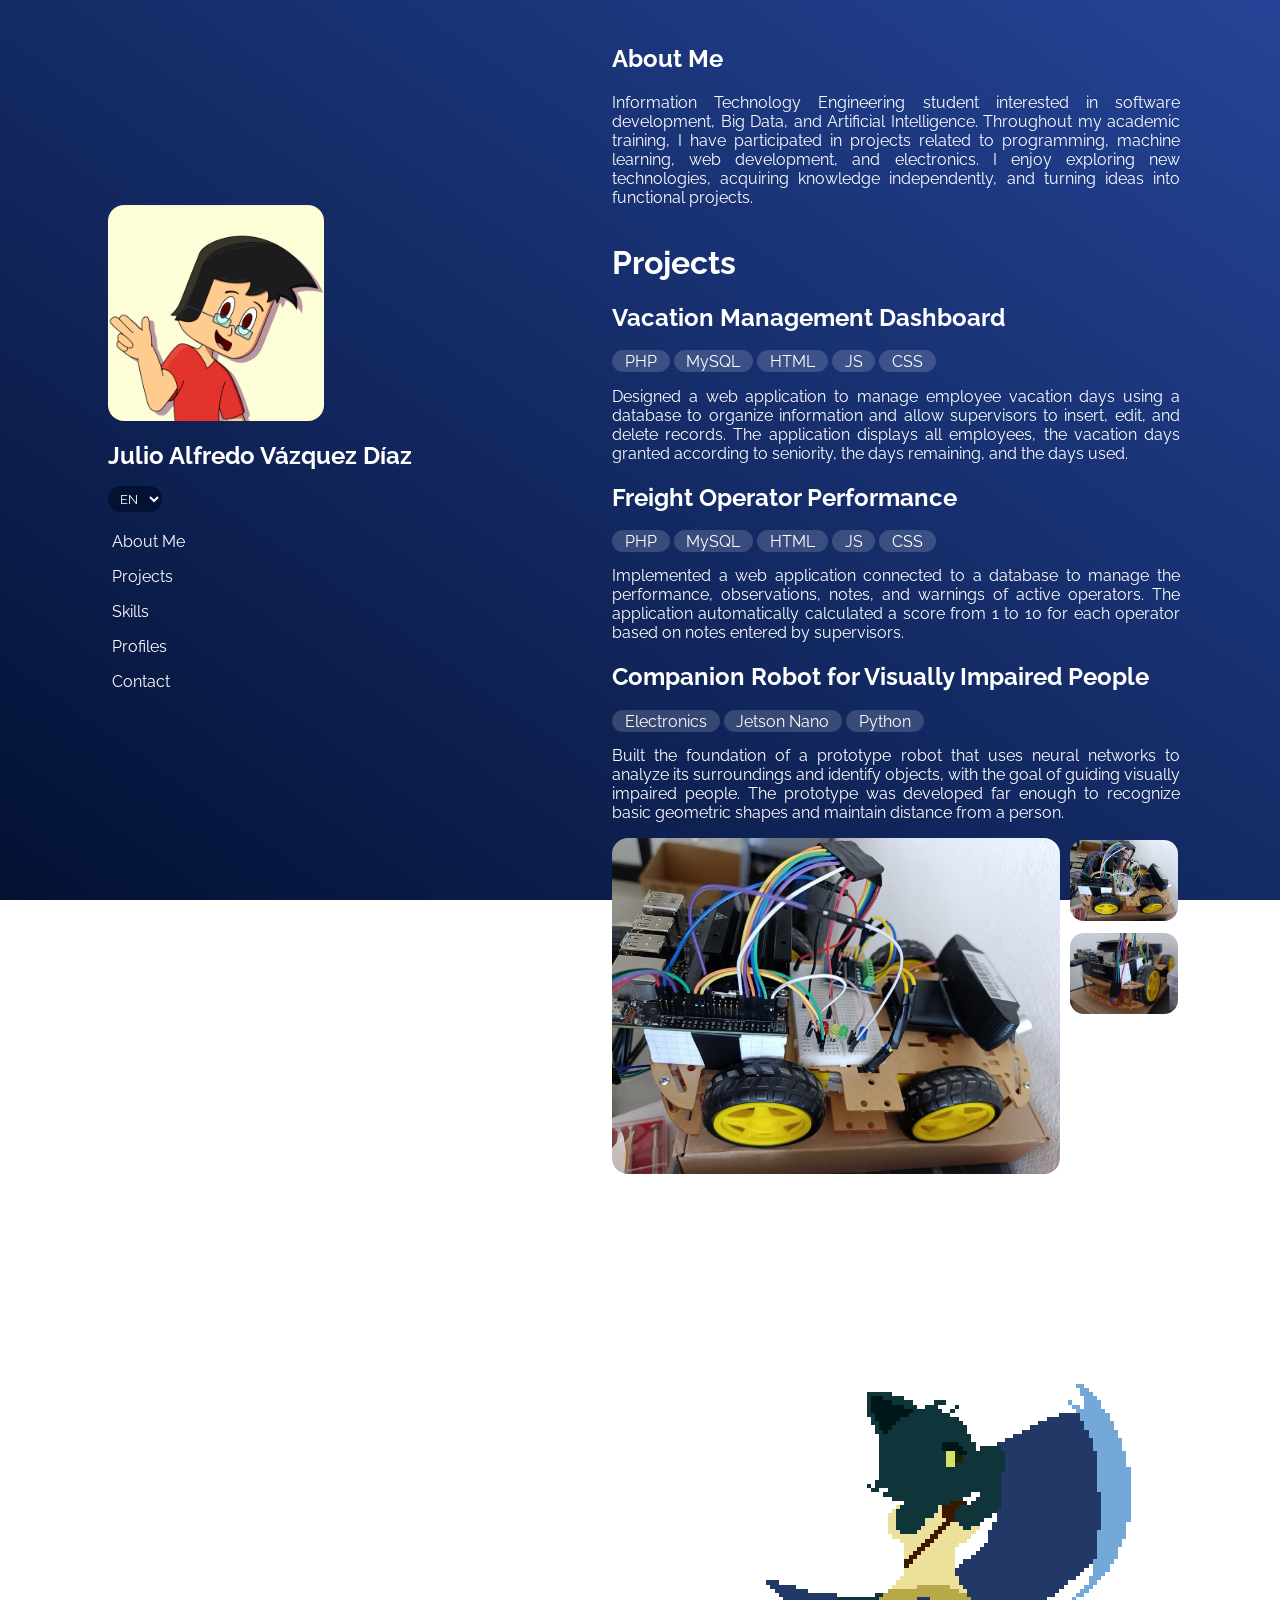
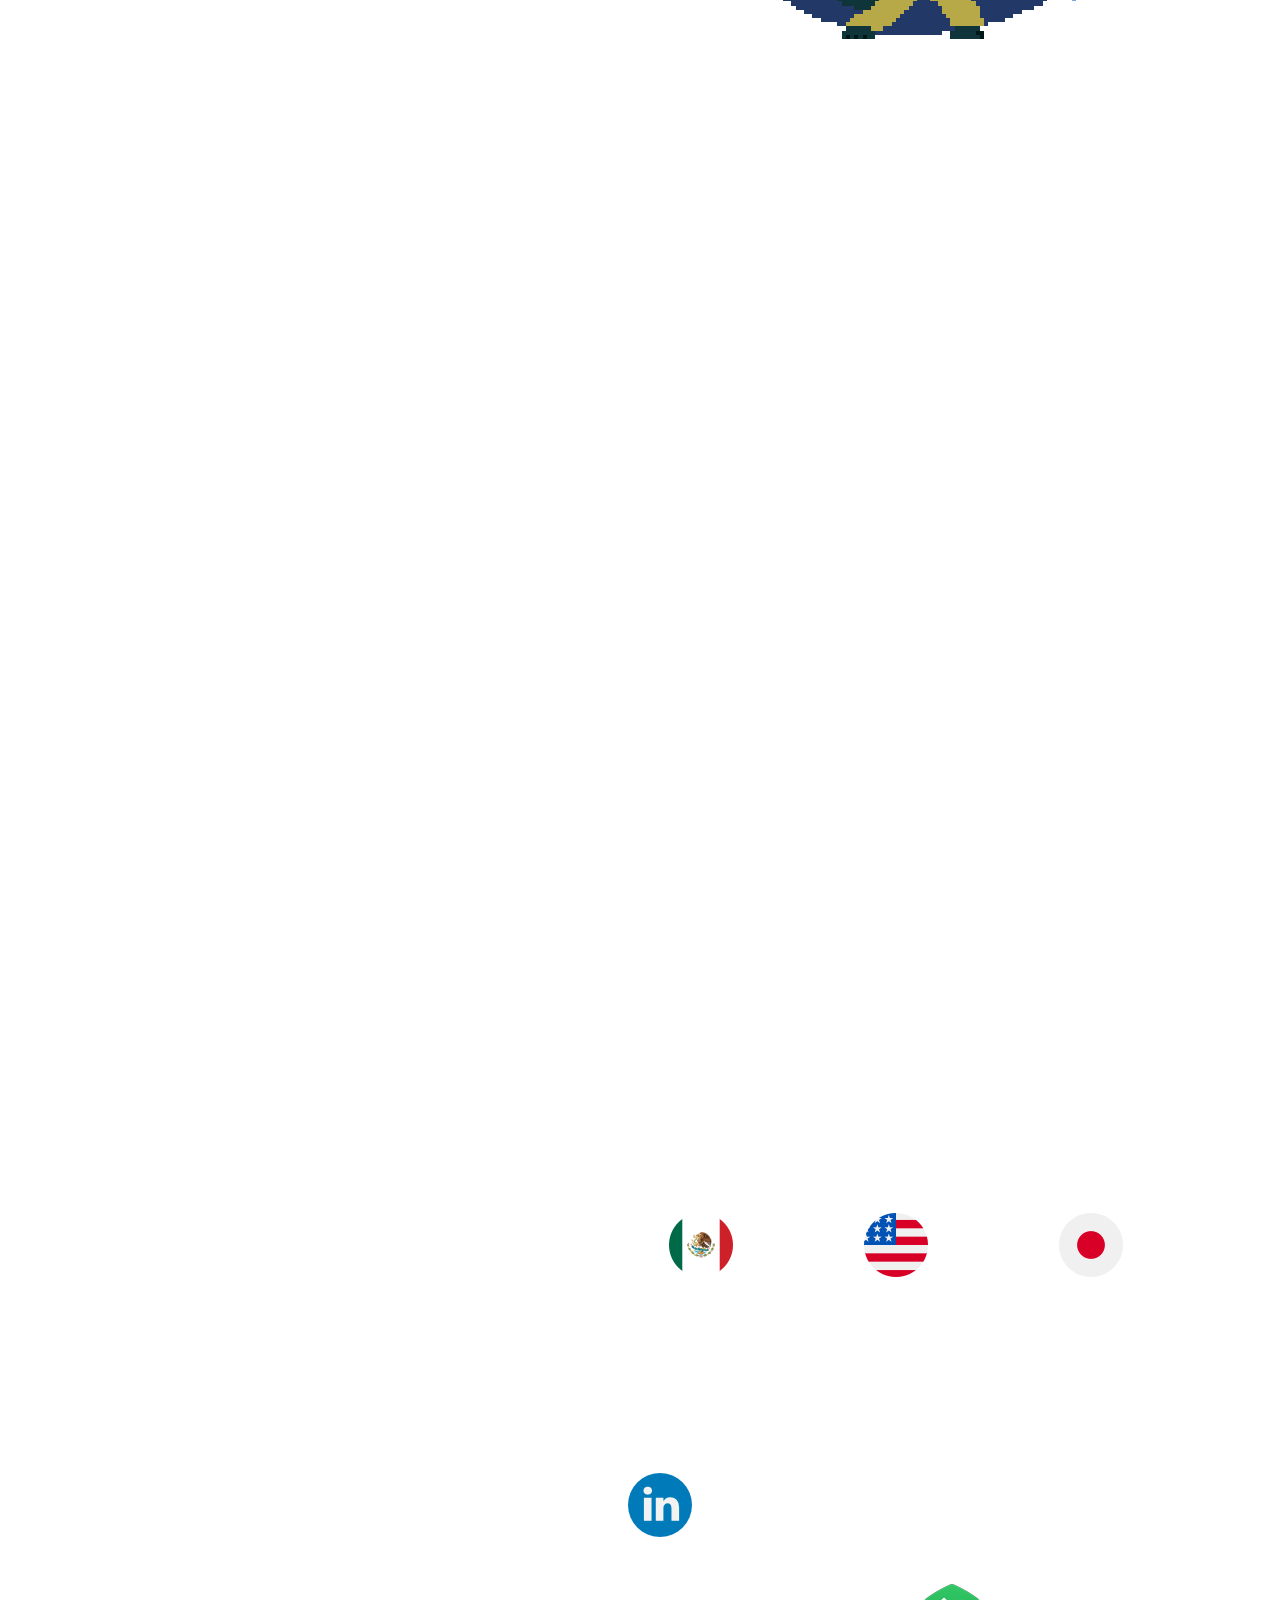
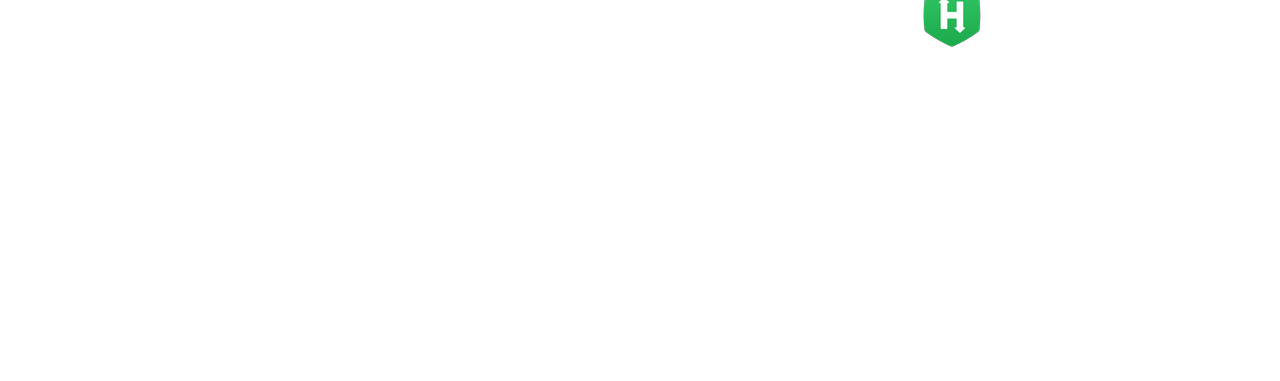
<file: index.html>
<!DOCTYPE html>
<html lang="en">
<head>
    <meta charset="UTF-8">
    <meta name="viewport" content="width=device-width, initial-scale=1.0">

    <!-- Localization -->
    <link rel="alternate" href="index-es.html" hreflang="es" />
    <link rel="alternate" href="index.html" hreflang="en" />
    <link rel="alternate" href="index.html" hreflang="x-default" />

    <!-- CSS -->
    <link rel="stylesheet" href="assets/css/index.css">

    <!-- Font: Raleway -->
    <link rel="preconnect" href="https://fonts.googleapis.com">
    <link rel="preconnect" href="https://fonts.gstatic.com" crossorigin>
    <link href="https://fonts.googleapis.com/css2?family=Raleway:ital,wght@0,100..900;1,100..900&display=swap" rel="stylesheet">

    <!-- Favicon -->
    <link rel="icon" type="image/png" href="assets/icon/julioFavicon-Blue.png">

    <title>Julio Vázquez</title>
</head>
<body>
    <aside>
        <header>
            <img class="profile" src="assets/img/diazProfile.png" alt="Foto de perfil de Julio Alfredo Vázquez Díaz">

            <h1>Julio Alfredo Vázquez Díaz</h1>

            <select name="pageLanguage" id="pageLanguage" onchange="changeLanguage(this)">
                <option value="EN">EN</option>
                <option value="ES">ES</option>
            </select>

            <button onclick="showNavScreen()">
                <svg xmlns="http://www.w3.org/2000/svg" viewBox="0 0 40 40" height="40px" width="40px" fill="#e3e3e3"><path d="M20,33.33q-1.01,0-1.73-0.72t-0.72-1.73t0.72-1.73T20,28.44t1.73,0.72t0.72,1.73t-0.72,1.73T20,33.33Zm0-10.89q-1.01,0-1.73-0.72T17.56,20t0.72-1.73T20,17.56t1.73,0.72T22.44,20t-0.72,1.73T20,22.44Zm0-10.89q-1.01,0-1.73-0.72T17.56,9.11t0.72-1.73T20,6.67t1.73,0.72t0.72,1.73t-0.72,1.73T20,11.56Z"/></svg>
            </button>
        </header>

        <nav id="navigationScreen">
            <button onclick="closeNavScreen()">
                <svg xmlns="http://www.w3.org/2000/svg" viewBox="0 0 40 40" height="40px" width="40px" fill="#e3e3e3"><path d="M13,28.94L11.06,27l7-7l-7-6.96L13,11.1l7,7l6.96-7l1.94,1.94L21.9,20l7,7l-1.94,1.94l-6.96-7l-7,7Z"/></svg>
            </button>

            <a onclick="closeNavScreen()" href="#introduction">About Me</a>
            <a onclick="closeNavScreen()" href="#projectCatalogue">Projects</a>
            <a onclick="closeNavScreen()" href="#skills">Skills</a>
            <a onclick="closeNavScreen()" href="#profiles">Profiles</a>
            <a onclick="closeNavScreen()" href="#contact">Contact</a>
        </nav>

        <nav id="navigationList">
            <a href="#introduction">About Me</a>
            <a href="#projectCatalogue">Projects</a>
            <a href="#skills">Skills</a>
            <a href="#profiles">Profiles</a>
            <a href="#contact">Contact</a>
        </nav>
    </aside>

    <section id="introduction">
        <h1>About Me</h1>
        <p>
            Information Technology Engineering student interested in software development, Big Data, and Artificial Intelligence. Throughout my academic training, I have participated in projects related to programming, machine learning, web development, and electronics. I enjoy exploring new technologies, acquiring knowledge independently, and turning ideas into functional projects.
        </p>
    </section>

    <main id="projectCatalogue">
        <h1>Projects</h1>
        <span class="project">
            <h2>Vacation Management Dashboard</h2>
            <div class="usedTechs">
                <span class="tech">PHP</span>
                <span class="tech">MySQL</span>
                <span class="tech">HTML</span>
                <span class="tech">JS</span>
                <span class="tech">CSS</span>
            </div>

            <p class="description">
                Designed a web application to manage employee vacation days using a database to organize information and allow supervisors to insert, edit, and delete records. The application displays all employees, the vacation days granted according to seniority, the days remaining, and the days used.
            </p>
        </span>

        <span class="project">
            <h2>Freight Operator Performance</h2>
            <div class="usedTechs">
                <span class="tech">PHP</span>
                <span class="tech">MySQL</span>
                <span class="tech">HTML</span>
                <span class="tech">JS</span>
                <span class="tech">CSS</span>
            </div>

            <p class="description">
                Implemented a web application connected to a database to manage the performance, observations, notes, and warnings of active operators. The application automatically calculated a score from 1 to 10 for each operator based on notes entered by supervisors.
            </p>
        </span>

        <span class="project">
            <h2>Companion Robot for Visually Impaired People</h2>
            <div class="usedTechs">
                <span class="tech">Electronics</span>
                <span class="tech">Jetson Nano</span>
                <span class="tech">Python</span>
            </div>

            <p class="description">
                Built the foundation of a prototype robot that uses neural networks to analyze its surroundings and identify objects, with the goal of guiding visually impaired people. The prototype was developed far enough to recognize basic geometric shapes and maintain distance from a person.
            </p>

            <div class="pictures">
                <div class="mainImage">
                    <img src="assets/img/lakitu_lateral.jpeg" id="lakituImg" alt="Side view of Lakitu">
                </div>

                <div class="carousel">
                    <img src="assets/img/lakitu_lateral.jpeg" alt="Side view of Lakitu" onclick="changeImg('lakituImg', 'lakitu_lateral.jpeg')">
                    <img src="assets/img/lakitu_back.jpeg" alt="Rear view of Lakitu" onclick="changeImg('lakituImg', 'lakitu_back.jpeg')">
                </div>
            </div>
        </span>

        <span class="project">
            <h2>Traditional Web Animations</h2>
            <div class="usedTechs">
                <span class="tech">Photoshop</span>
                <span class="tech">Krita</span>
                <span class="tech">JS</span>
            </div>

            <p class="description">
                Created traditional frame-by-frame pixel art animations and adapted them for the web using digital tools such as Photoshop and Krita, along with JavaScript to animate them on a canvas.
            </p>

            <p class="soloImage">
                <canvas id="karmaSprite"></canvas>
            </p>
        </span>
    </main>

    <section id="skills">
        <h1>Skills</h1>

        <h2>Technical</h2>
        <div class="technical">
            <span class="technicalSkills expanded">
                <h3>Tools and Systems</h3>
                <p>Git, GitHub, Docker, Linux, Windows, Basic server administration</p>
            </span>

            <span class="technicalSkills">
                <h3>Web Development</h3>
                <p>HTML5, CSS3, JavaScript, React, Bootstrap, PHP, Flask</p>
            </span>

            <span class="technicalSkills">
                <h3>Applications and Hardware</h3>
                <p>Flutter, Dart, Arduino, ESP32, Jetson Nano, Sensors and actuators</p>
            </span>

            <span class="technicalSkills">
                <h3>Game Development</h3>
                <p>Unity, C#, 2D Development</p>
            </span>

            <span class="technicalSkills">
                <h3>Animation</h3>
                <p>Traditional (frame-by-frame), 2D, Digital</p>
            </span>

            <span class="technicalSkills expanded">
                <h3>Data and Artificial Intelligence</h3>
                <p>Python, SQL, MySQL, Firebase Firestore, Jupyter Notebook, Conda environments, Machine Learning, NLP, Logistic Regression, Random Forest, SVM, PCA, K-Means</p>
            </span>
        </div>

        <h2>Soft Skills</h2>
        <div class="personal">
            <span class="personalSkills">
                <h3>Learning and Adaptability</h3>
                <p>I learn new technologies independently and adapt to different systems and tools.</p>
            </span>

            <span class="personalSkills">
                <h3>Problem Solving</h3>
                <p>I analyze errors, test solutions, and apply logical thinking to solve problems.</p>
            </span>

            <span class="personalSkills">
                <h3>Analytical Thinking</h3>
                <p>I interpret data and experiment with Machine Learning models.</p>
            </span>

            <span class="personalSkills">
                <h3>Creativity and Perseverance</h3>
                <p>I develop games and animation projects and persist with technical challenges until I resolve them.</p>
            </span>
        </div>

        <h2>Languages</h2>
        <div class="languages">
            <span class="language">
                <img src="assets/icon/mexico.png" alt="Flag of Mexico">
                <h3>Spanish</h3>
                <p>Native language</p>
            </span>

            <span class="language">
                <img src="assets/icon/united-states.png" alt="Flag of the United States">
                <h3>English</h3>
                <p>Level B2</p>
            </span>

            <span class="language">
                <img src="assets/icon/japon.png" alt="Flag of Japan">
                <h3>Japanese</h3>
                <p>Level A1</p>
            </span>
        </div>
    </section>

    <section id="profiles">
        <h1>Profiles</h1>
        <a href="https://www.linkedin.com/in/julio-alfredo-v%C3%A1zquez-3482b244a/" target="_blank" class="profile extend linkedin">
            <img src="assets/icon/linkedin.png" alt="LinkedIn logo">
            <div class="text">
                <h3>LinkedIn</h3>
                <p>Julio Alfredo Vázquez</p>
            </div>
        </a>

        <a href="https://github.com/TheKokoDiaz" target="_blank" class="profile github">
            <img src="assets/icon/github-white.png" alt="GitHub logo">
            <div class="text">
                <h3>GitHub</h3>
                <p>TheKokoDiaz</p>
            </div>
        </a>

        <a href="https://www.hackerrank.com/profile/wii_javd" target="_blank" class="profile hackerrank">
            <img src="assets/icon/hacker-rank.png" alt="HackerRank logo">
            <div class="text">
                <h3>HackerRank</h3>
                <p>El Koko Díaz</p>
            </div>
        </a>
    </section>

    <section id="contact">
        <h1>Contact</h1>
        <a href="mailto:vazquezjulioalfredo@gmail.com" target="_blank" title="Personal email">
            <svg xmlns="http://www.w3.org/2000/svg" viewBox="0 0 40 40" height="40px" width="40px" fill="#e3e3e3"><path d="M6.11,9.44v2.78V30.56q0-0.54 0-1.09t0-1.13q0-4.65 0-7.88t0-3.23t0,0.14t0,0.43V12.22V9.44ZM20.89,33.33H6.11q-1.12,0-1.95-0.84T3.33,30.56V9.44q0-1.1 0.83-1.94T6.11,6.67H33.89q1.1,0 1.94,0.84t0.84,1.94v7.78q-0.62,0-1.32,0t-1.46,0v-5L20,21.03L6.11,12.22V30.56H20.89q0,0.73 0,1.42t0,1.35Zm9.28-6.94q-1.32,0-2.26-0.94t-0.94-2.26t0.94-2.26T30.17,20t2.26,0.94t0.94,2.26t-0.94,2.26t-2.26,0.94Zm-6.5,6.94V32.26q0-0.93 0.56-1.7t1.43-1.16q1.08-0.46 2.19-0.69t2.37-0.24q1.21,0 2.33,0.24t2.14,0.69q0.87,0.4 1.43,1.16t0.56,1.68v1.07l-13,0.03ZM20,18.14L33.89,9.44H6.11L20,18.14Z"/></svg>
        </a>

        <a href="mailto:233110696@upmh.edu.mx" target="_blank" title="Institutional email">
            <svg xmlns="http://www.w3.org/2000/svg" viewBox="0 0 40 40" height="40px" width="40px" fill="#e3e3e3"><path d="M6.11,33.33q-1.12,0-1.95-0.83T3.33,30.56V9.44q0-1.12 0.83-1.95T6.11,6.67H33.89q1.12,0 1.95,0.83t0.83,1.95V30.56q0,1.12-0.83,1.95t-1.95,0.83H6.11ZM20,21.06L6.11,12.08V30.56H33.89V12.08L20,21.06Zm0-2.78L33.78,9.44H6.25L20,18.28ZM6.11,12.08V9.44v2.64V30.56V12.08Z"/></svg>
        </a>

        <a href="https://api.whatsapp.com/send?phone=527751346188" target="_blank" title="Message via WhatsApp">
            <svg xmlns="http://www.w3.org/2000/svg" viewBox="0 0 40 40" height="40px" width="40px" fill="#e3e3e3"><path d="M3.33,36.67V6.11q0-1.12 0.83-1.95T6.11,3.33H33.89q1.12,0 1.95,0.83t0.83,1.95V27.22q0,1.12-0.83,1.95T33.89,30H10L3.33,36.67Zm5.47-9.44H33.89V6.11H6.11V30.07l2.69-2.85Zm-2.69,0V6.11V27.22Z"/></svg>
        </a>

        <a href="tel:7751346188" target="_blank" title="Mobile call">
            <svg xmlns="http://www.w3.org/2000/svg" viewBox="0 0 40 40" height="40px" width="40px" fill="#e3e3e3"><path d="M32.11,19.81q-0.14-4.99-3.6-8.45t-8.45-3.6V4.97q3.04,0.06 5.72,1.24t4.68,3.19t3.19,4.68t1.24,5.72H32.11Zm-6.92,0q-0.14-2.08-1.6-3.53t-3.54-1.58V11.92q3.24,0.14 5.51,2.4t2.41,5.49H25.19ZM33.17,35q-4.96,0-10-2.31t-9.29-6.56T7.31,16.83T5,6.83Q5,6.05 5.52,5.52T6.83,5h6.14q0.58,0 1.01,0.41t0.57,1.01l1.11,5.43q0.09,0.62-0.03,1.09t-0.45,0.81l-4.12,4.16q1,1.74 2.19,3.27t2.62,2.92q1.46,1.49 3.07,2.73t3.39,2.22l3.94-4.03q0.4-0.43 0.97-0.6t1.11-0.09l5.22,1.11q0.61,0.17 1.01,0.65T35,27.17v6q0,0.79-0.52,1.31T33.17,35ZM9.71,15.33l3.17-3.19L12,7.78H7.79q0.12,1.74 0.57,3.58t1.35,3.97ZM24.93,30.39q1.68,0.76 3.58,1.24t3.72,0.57V28l-4.17-0.85l-3.13,3.24ZM9.71,15.33ZM24.93,30.39Z"/></svg>
        </a>

        <a href="assets/docs/CV_JulioVazquez_EN.pdf" download title="Download CV as PDF">
            <svg xmlns="http://www.w3.org/2000/svg" viewBox="0 0 40 40" height="40px" width="40px" fill="#e3e3e3"><path d="M13.31,29.72H26.69V26.94H13.31v2.78Zm0-6.94H26.69V20H13.31v2.78ZM9.44,36.67q-1.12,0-1.95-0.83T6.67,33.89V6.11q0-1.12 0.83-1.95T9.44,3.33H23.92l9.42,9.42V33.89q0,1.12-0.83,1.95t-1.95,0.83H9.44ZM22.53,14.06V6.11H9.44V33.89H30.56V14.06H22.53ZM9.44,6.11v7.94V6.11v7.94V33.89V6.11Z"/></svg>
        </a>
    </section>

    <footer>
        <p>
            Website developed with <strong>Visual Studio Code</strong>, built with pure <strong>HTML</strong>, <strong>JavaScript</strong>, and <strong>CSS</strong>, icons sourced from <strong><a href="https://www.flaticon.es/">Flaticon</a></strong> and <strong><a href="https://fonts.google.com/icons">Google Icons</a></strong>, deployed with <strong><a href="https://github.com/TheKokoDiaz/PortfolioDiaz">GitHub Pages</a></strong>.
        </p>

        <p id="author"></p>
    </footer>

    <!-- Scripts -->
    <script src="assets/js/index.js"></script>
    <script src="assets/js/animation.js"></script>
</body>
</html>
</file>
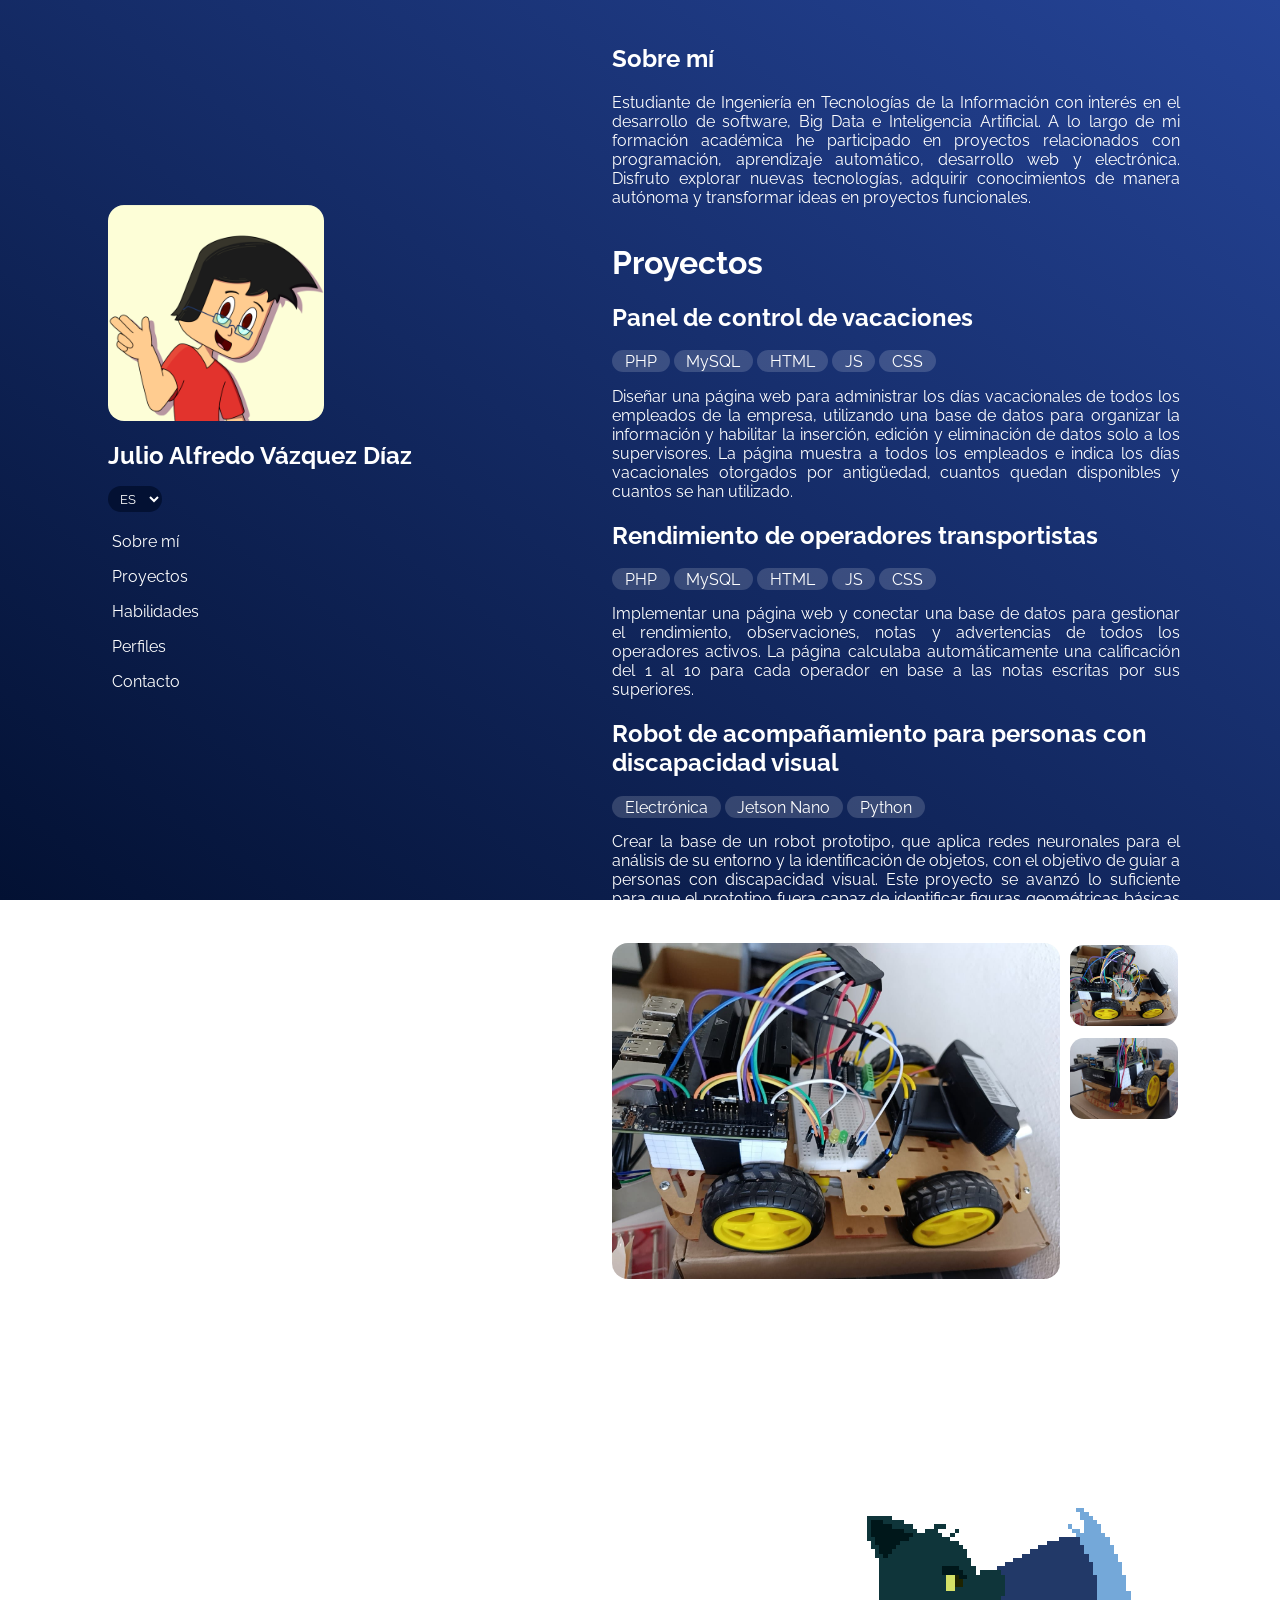
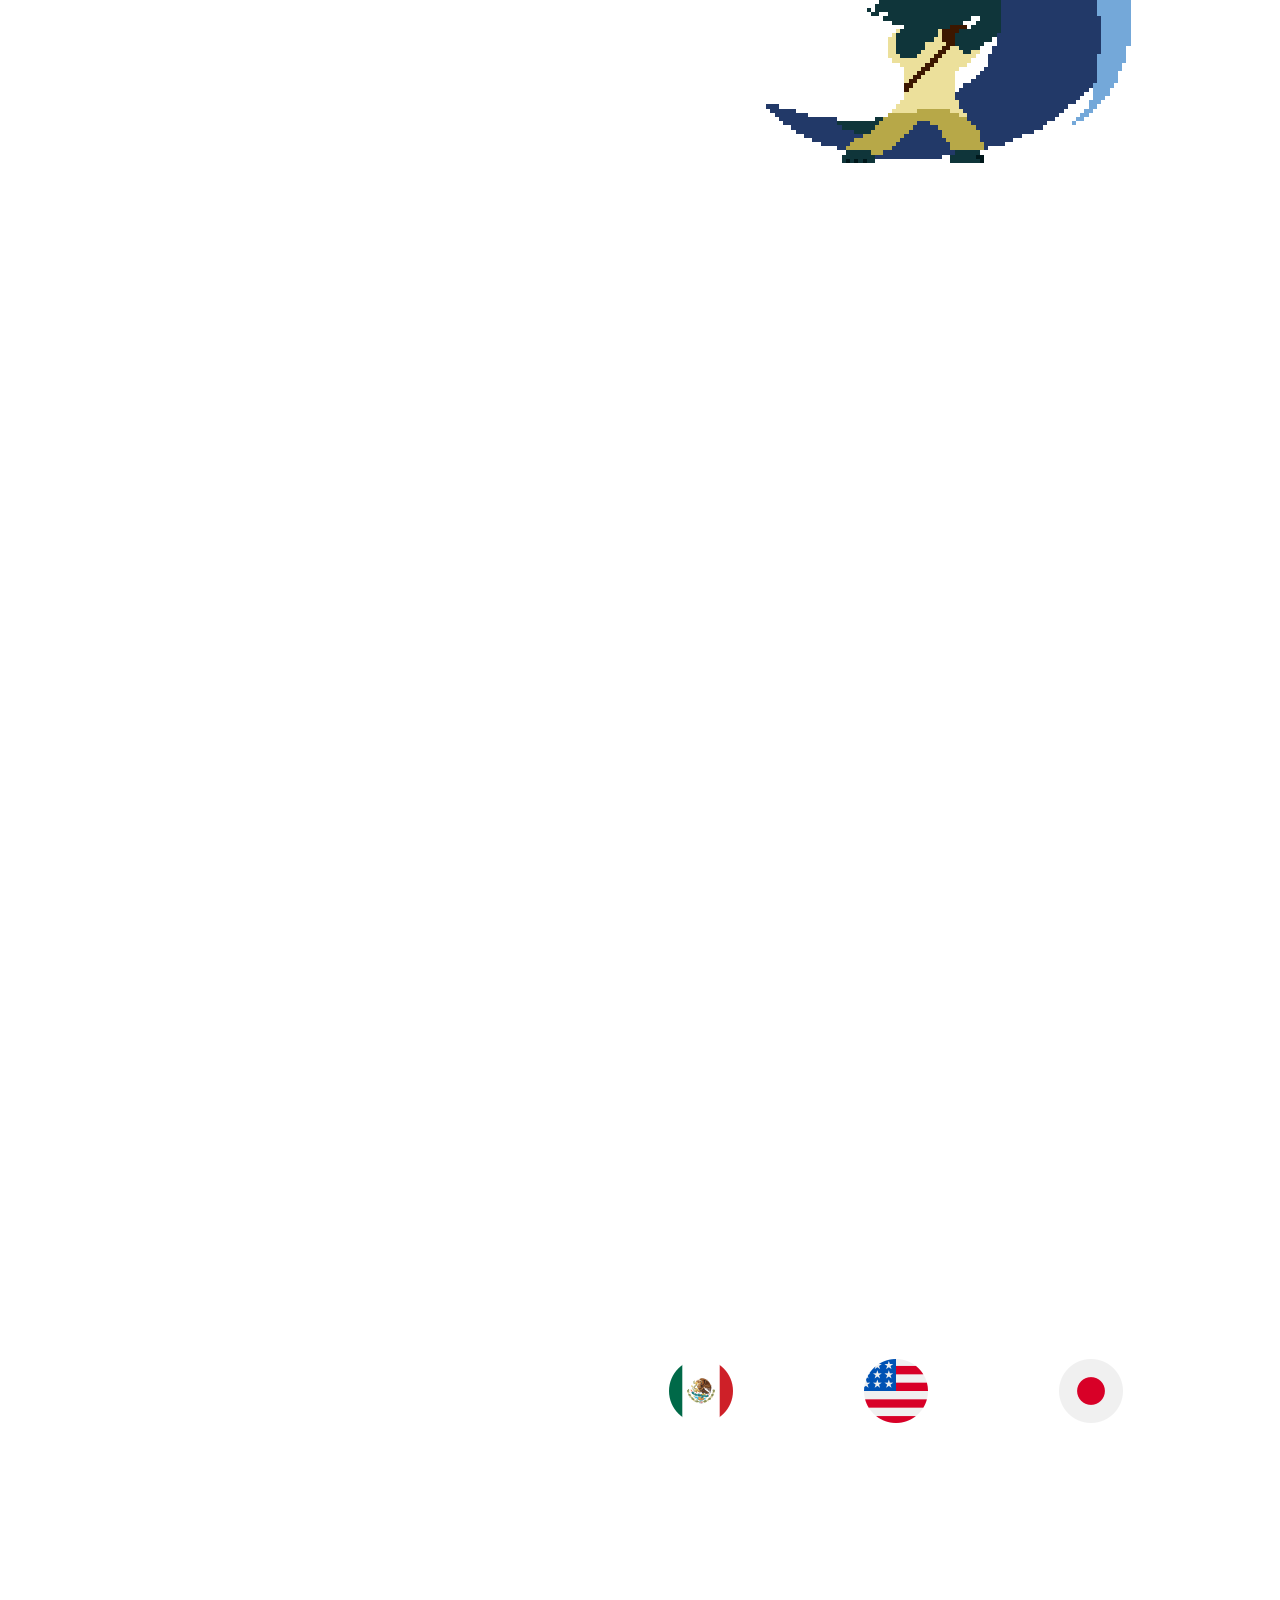
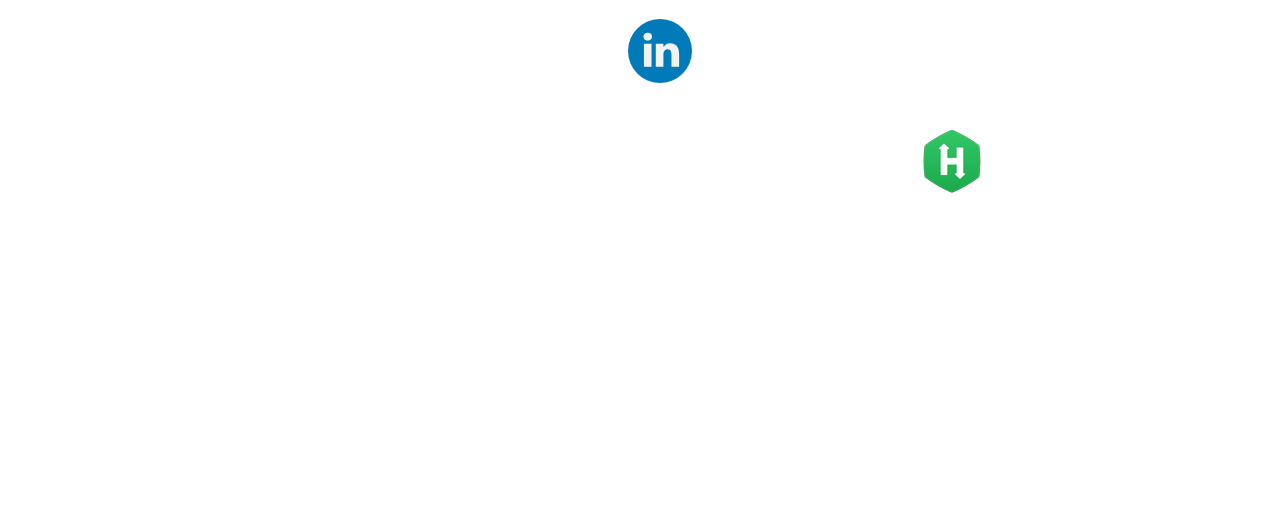
<file: index-es.html>
<!DOCTYPE html>
<html lang="es">
<head>
    <meta charset="UTF-8">
    <meta name="viewport" content="width=device-width, initial-scale=1.0">

    <!-- Localization -->
    <link rel="alternate" href="index-es.html" hreflang="es" />
    <link rel="alternate" href="index.html" hreflang="en" />
    <link rel="alternate" href="index.html" hreflang="x-default" />

    <!-- CSS -->
    <link rel="stylesheet" href="assets/css/index.css">

    <!-- Font: Raleway -->
    <link rel="preconnect" href="https://fonts.googleapis.com">
    <link rel="preconnect" href="https://fonts.gstatic.com" crossorigin>
    <link href="https://fonts.googleapis.com/css2?family=Raleway:ital,wght@0,100..900;1,100..900&display=swap" rel="stylesheet">

    <!-- Favicon -->
    <link rel="icon" type="image/png" href="assets/icon/julioFavicon-Blue.png">

    <title>Julio Vázquez</title>
</head>
<body>
    <aside>
        <header>
            <img class="profile" src="assets/img/diazProfile.png" alt="Foto de perfil de Julio Alfredo Vázquez Díaz">

            <h1>Julio Alfredo Vázquez Díaz</h1>
            
            <select name="pageLanguage" id="pageLanguage" onchange="changeLanguage(this)">
                <option value="ES">ES</option>
                <option value="EN">EN</option>
            </select>

            <button onclick="showNavScreen()">
                <svg xmlns="http://www.w3.org/2000/svg" viewBox="0 0 40 40" height="40px" width="40px" fill="#e3e3e3"><path d="M20,33.33q-1.01,0-1.73-0.72t-0.72-1.73t0.72-1.73T20,28.44t1.73,0.72t0.72,1.73t-0.72,1.73T20,33.33Zm0-10.89q-1.01,0-1.73-0.72T17.56,20t0.72-1.73T20,17.56t1.73,0.72T22.44,20t-0.72,1.73T20,22.44Zm0-10.89q-1.01,0-1.73-0.72T17.56,9.11t0.72-1.73T20,6.67t1.73,0.72t0.72,1.73t-0.72,1.73T20,11.56Z"/></svg>
            </button>
        </header>

        <nav id="navigationScreen">
            <button onclick="closeNavScreen()">
                <svg xmlns="http://www.w3.org/2000/svg" viewBox="0 0 40 40" height="40px" width="40px" fill="#e3e3e3"><path d="M13,28.94L11.06,27l7-7l-7-6.96L13,11.1l7,7l6.96-7l1.94,1.94L21.9,20l7,7l-1.94,1.94l-6.96-7l-7,7Z"/></svg>
            </button>

            <a onclick="closeNavScreen()" href="#introduction">Sobre mí</a>
            <a onclick="closeNavScreen()" href="#projectCatalogue">Proyectos</a>
            <a onclick="closeNavScreen()" href="#skills">Habilidades</a>
            <a onclick="closeNavScreen()" href="#profiles">Perfiles</a>
            <a onclick="closeNavScreen()" href="#contact">Contacto</a>
        </nav>
        
        <nav id="navigationList">
            <a href="#introduction">Sobre mí</a>
            <a href="#projectCatalogue">Proyectos</a>
            <a href="#skills">Habilidades</a>
            <a href="#profiles">Perfiles</a>
            <a href="#contact">Contacto</a>
        </nav>
    </aside>

    <section id="introduction">
        <h1>Sobre mí</h1>
        <p>
            Estudiante de Ingeniería en Tecnologías de la Información con interés en el desarrollo de software, Big Data e Inteligencia Artificial. A lo largo de mi formación académica he participado en proyectos relacionados con programación, aprendizaje automático, desarrollo web y electrónica. Disfruto explorar nuevas tecnologías, adquirir conocimientos de manera autónoma y transformar ideas en proyectos funcionales.
        </p>
    </section>

    <main id="projectCatalogue">
        <h1>Proyectos</h1>
        <span class="project">
            <h2>Panel de control de vacaciones</h2>
            <div class="usedTechs">
                <span class="tech">PHP</span>
                <span class="tech">MySQL</span>
                <span class="tech">HTML</span>
                <span class="tech">JS</span>
                <span class="tech">CSS</span>
            </div>

            <p class="description">
                Diseñar una página web para administrar los días vacacionales de todos los empleados de la empresa, utilizando una base de datos para organizar la información y habilitar la inserción, edición y eliminación de datos solo a los supervisores. La página muestra a todos los empleados e indica los días vacacionales otorgados por antigüedad, cuantos quedan disponibles y cuantos se han utilizado.
            </p>
        </span>
        
        <span class="project">
            <h2>Rendimiento de operadores transportistas</h2>
            <div class="usedTechs">
                <span class="tech">PHP</span>
                <span class="tech">MySQL</span>
                <span class="tech">HTML</span>
                <span class="tech">JS</span>
                <span class="tech">CSS</span>
            </div>

            <p class="description">
                Implementar una página web y conectar una base de datos para gestionar el rendimiento, observaciones, notas y advertencias de todos los operadores activos. La página calculaba automáticamente una calificación del 1 al 10 para cada operador en base a las notas escritas por sus superiores.
            </p>
        </span>
        
        <span class="project">
            <h2>Robot de acompañamiento para personas con discapacidad visual</h2>
            <div class="usedTechs">
                <span class="tech">Electrónica</span>
                <span class="tech">Jetson Nano</span>
                <span class="tech">Python</span>
            </div>

            <p class="description">
                Crear la base de un robot prototipo, que aplica redes neuronales para el análisis de su entorno y la identificación de objetos, con el objetivo de guiar a personas con discapacidad visual. Este proyecto se avanzó lo suficiente para que el prototipo fuera capaz de identificar figuras geométricas básicas y mantener distancia de una persona.
            </p>
            
            <div class="pictures">
                <div class="mainImage">
                    <img src="assets/img/lakitu_lateral.jpeg" id="lakituImg" alt="Vista lateral de Lakitu">
                </div>
                
                <div class="carousel">
                    <img src="assets/img/lakitu_lateral.jpeg" alt="Vista lateral de Lakitu" onclick="changeImg('lakituImg', 'lakitu_lateral.jpeg')">
                    <img src="assets/img/lakitu_back.jpeg" alt="Vista trasera de Lakitu" onclick="changeImg('lakituImg', 'lakitu_back.jpeg')">
                </div>
            </div>
        </span>

        <span class="project">
            <h2>Animaciones tradicionales en web</h2>
            <div class="usedTechs">
                <span class="tech">Photoshop</span>
                <span class="tech">Krita</span>
                <span class="tech">JS</span>
            </div>

            <p class="description">
                Dibujar animaciones tradicionales cuadro a cuadro en estilo pixelart y adaptarlas para su visualización en la web, utilizando herramientas digitales como Photoshop y Krita, así como la programación en JavaScript para la animación en canvas.
            </p>

            <p class="soloImage">
                <canvas id="karmaSprite"></canvas>
            </p>
        </span>
    </main>

    <section id="skills">
        <h1>Habilidades</h1>

        <h2>Técnicas</h2>
        <div class="technical">
            <span class="technicalSkills expanded">
                <h3>Herramientas y sistemas</h3>
                <p>Git, GitHub, Docker, Linux, Windows, Administración básica de servidores</p>
            </span>
            
            <span class="technicalSkills">
                <h3>Desarrollo web</h3>
                <p>HTML5, CSS3, JavaScript, React, Bootstrap, PHP, Flask</p>
            </span>
    
            <span class="technicalSkills">
                <h3>Aplicaciones y hardware</h3>
                <p>Flutter, Dart, Arduino, ESP32, Jetson Nano, Sensores y actuadores</p>
            </span>
    
            <span class="technicalSkills">
                <h3>Videojuegos</h3>
                <p>Unity, C#, Desarrollo 2D</p>
            </span>

            <span class="technicalSkills">
                <h3>Animaciones</h3>
                <p>Tradicional (cuadro a cuadro), 2D, Digital</p>
            </span>

            <span class="technicalSkills expanded">
                <h3>Datos e inteligencia artificial</h3>
                <p>Python, SQL, MySQL, Firebase Firestore, Jupyter Notebook, Entornos Conda, Machine Learning, NLP, Regresión logística, Random Forest, SVM, PCA, K-Means</p>
            </span>
        </div>

        <h2>Personales</h2>
        <div class="personal">
            <span class="personalSkills">
                <h3>Aprendizaje y adaptabilidad</h3>
                <p>Aprendo nuevas tecnologías por iniciativa propia y me adapto a distintos sistemas y herramientas.</p>
            </span>
            
            <span class="personalSkills">
                <h3>Resolución de problemas</h3>
                <p>Analizo errores, pruebo soluciones y aplico el pensamiento lógico para resolver problemas.</p>
            </span>
            
            <span class="personalSkills">
                <h3>Pensamiento analítico</h3>
                <p>Interpreto datos y experimento con modelos de Machine Learning.</p>
            </span>
            
            <span class="personalSkills">
                <h3>Creatividad y perseverancia</h3>
                <p>Desarrollo videojuegos y proyectos de animación, y doy seguimiento a los retos técnicos hasta resolverlos.</p>
            </span>
        </div>

        <h2>Lenguajes</h2>
        <div class="languages">
            <span class="language">
                <img src="assets/icon/mexico.png" alt="Bandera de México">
                <h3>Español</h3>
                <p>Lenguaje nativo</p>
            </span>
    
            <span class="language">
                <img src="assets/icon/united-states.png" alt="Bandera de Estados Unidos">
                <h3>Inglés</h3>
                <p>Nivel B2</p>
            </span>
    
            <span class="language">
                <img src="assets/icon/japon.png" alt="Bandera de Japón">
                <h3>Japonés</h3>
                <p>Nivel A1</p>
            </span>
        </div>
    </section>

    <section id="profiles">
        <h1>Perfiles</h1>
        <a href="https://www.linkedin.com/in/julio-alfredo-v%C3%A1zquez-3482b244a/" target="_blank" class="profile extend linkedin">
            <img src="assets/icon/linkedin.png" alt="Logo de LinkedIn">
            <div class="text">
                <h3>LinkedIn</h3>
                <p>Julio Alfredo Vázquez</p>
            </div>
        </a>

        <a href="https://github.com/TheKokoDiaz" target="_blank" class="profile github">
            <img src="assets/icon/github-white.png" alt="Logo de GitHub">
            <div class="text">
                <h3>GitHub</h3>
                <p>TheKokoDiaz</p>
            </div>
        </a>
        
        <a href="https://www.hackerrank.com/profile/wii_javd" target="_blank" class="profile hackerrank">
            <img src="assets/icon/hacker-rank.png" alt="Logo de HackerRank">
            <div class="text">
                <h3>HackerRank</h3>
                <p>El Koko Díaz</p>
            </div>
        </a>
    </section>

    <section id="contact">
        <h1>Contacto</h1>
        <a href="mailto:vazquezjulioalfredo@gmail.com" target="_blank" title="Correo personal">
            <svg xmlns="http://www.w3.org/2000/svg" viewBox="0 0 40 40" height="40px" width="40px" fill="#e3e3e3"><path d="M6.11,9.44v2.78V30.56q0-0.54 0-1.09t0-1.13q0-4.65 0-7.88t0-3.23t0,0.14t0,0.43V12.22V9.44ZM20.89,33.33H6.11q-1.12,0-1.95-0.84T3.33,30.56V9.44q0-1.1 0.83-1.94T6.11,6.67H33.89q1.1,0 1.94,0.84t0.84,1.94v7.78q-0.62,0-1.32,0t-1.46,0v-5L20,21.03L6.11,12.22V30.56H20.89q0,0.73 0,1.42t0,1.35Zm9.28-6.94q-1.32,0-2.26-0.94t-0.94-2.26t0.94-2.26T30.17,20t2.26,0.94t0.94,2.26t-0.94,2.26t-2.26,0.94Zm-6.5,6.94V32.26q0-0.93 0.56-1.7t1.43-1.16q1.08-0.46 2.19-0.69t2.37-0.24q1.21,0 2.33,0.24t2.14,0.69q0.87,0.4 1.43,1.16t0.56,1.68v1.07l-13,0.03ZM20,18.14L33.89,9.44H6.11L20,18.14Z"/></svg>
        </a>

        <a href="mailto:233110696@upmh.edu.mx" target="_blank" title="Correo institucional">
            <svg xmlns="http://www.w3.org/2000/svg" viewBox="0 0 40 40" height="40px" width="40px" fill="#e3e3e3"><path d="M6.11,33.33q-1.12,0-1.95-0.83T3.33,30.56V9.44q0-1.12 0.83-1.95T6.11,6.67H33.89q1.12,0 1.95,0.83t0.83,1.95V30.56q0,1.12-0.83,1.95t-1.95,0.83H6.11ZM20,21.06L6.11,12.08V30.56H33.89V12.08L20,21.06Zm0-2.78L33.78,9.44H6.25L20,18.28ZM6.11,12.08V9.44v2.64V30.56V12.08Z"/></svg>
        </a>

        <a href="https://api.whatsapp.com/send?phone=527751346188" target="_blank" title="Mensaje vía WhatsApp">
            <svg xmlns="http://www.w3.org/2000/svg" viewBox="0 0 40 40" height="40px" width="40px" fill="#e3e3e3"><path d="M3.33,36.67V6.11q0-1.12 0.83-1.95T6.11,3.33H33.89q1.12,0 1.95,0.83t0.83,1.95V27.22q0,1.12-0.83,1.95T33.89,30H10L3.33,36.67Zm5.47-9.44H33.89V6.11H6.11V30.07l2.69-2.85Zm-2.69,0V6.11V27.22Z"/></svg>
        </a>
        
        <a href="tel:7751346188" target="_blank" title="Llamada celular">
            <svg xmlns="http://www.w3.org/2000/svg" viewBox="0 0 40 40" height="40px" width="40px" fill="#e3e3e3"><path d="M32.11,19.81q-0.14-4.99-3.6-8.45t-8.45-3.6V4.97q3.04,0.06 5.72,1.24t4.68,3.19t3.19,4.68t1.24,5.72H32.11Zm-6.92,0q-0.14-2.08-1.6-3.53t-3.54-1.58V11.92q3.24,0.14 5.51,2.4t2.41,5.49H25.19ZM33.17,35q-4.96,0-10-2.31t-9.29-6.56T7.31,16.83T5,6.83Q5,6.05 5.52,5.52T6.83,5h6.14q0.58,0 1.01,0.41t0.57,1.01l1.11,5.43q0.09,0.62-0.03,1.09t-0.45,0.81l-4.12,4.16q1,1.74 2.19,3.27t2.62,2.92q1.46,1.49 3.07,2.73t3.39,2.22l3.94-4.03q0.4-0.43 0.97-0.6t1.11-0.09l5.22,1.11q0.61,0.17 1.01,0.65T35,27.17v6q0,0.79-0.52,1.31T33.17,35ZM9.71,15.33l3.17-3.19L12,7.78H7.79q0.12,1.74 0.57,3.58t1.35,3.97ZM24.93,30.39q1.68,0.76 3.58,1.24t3.72,0.57V28l-4.17-0.85l-3.13,3.24ZM9.71,15.33ZM24.93,30.39Z"/></svg>
        </a>

        <a href="assets/docs/CV_JulioVazquez_ES.pdf" download title="Descargar CV en PDF">
            <svg xmlns="http://www.w3.org/2000/svg" viewBox="0 0 40 40" height="40px" width="40px" fill="#e3e3e3"><path d="M13.31,29.72H26.69V26.94H13.31v2.78Zm0-6.94H26.69V20H13.31v2.78ZM9.44,36.67q-1.12,0-1.95-0.83T6.67,33.89V6.11q0-1.12 0.83-1.95T9.44,3.33H23.92l9.42,9.42V33.89q0,1.12-0.83,1.95t-1.95,0.83H9.44ZM22.53,14.06V6.11H9.44V33.89H30.56V14.06H22.53ZM9.44,6.11v7.94V6.11v7.94V33.89V6.11Z"/></svg>
        </a>
    </section>

    <footer>
        <p>
            Página web desarrollada con <strong>Visual Studio Code</strong>, construida con <strong>HTML</strong>, <strong>JavaScript</strong> y <strong>CSS</strong> puros, iconos obtenidos de <strong><a href="https://www.flaticon.es/">Flaticon</a></strong> y <strong><a href="https://fonts.google.com/icons">Google Icons</a></strong>, desplegada en <strong><a href="https://github.com/TheKokoDiaz/PortfolioDiaz">GitHub Pages</a></strong>.
        </p>

        <p id="author"></p>
    </footer>

    <!-- Scripts -->
    <script src="assets/js/index.js"></script>
    <script src="assets/js/animation.js"></script>
</body>
</html>
</file>
<file: assets/css/index.css>
:root{
    --primary: #031133;
    --secondary: #254497;

    --text: white;

    --btnHover: rgba(255, 255, 255, 0.16);
    
    --rad: 16px;
    --transition: 200ms;
}

*{
    box-sizing: border-box;

    font-family: 'Raleway', 'Arial';
}

html, body{
    margin: 0;
    padding: 0;
}

body{
    display: flex;
    flex-direction: column;
    align-items: center;
    color: var(--text);
    background: linear-gradient(to top right, var(--primary), var(--secondary)) fixed;
}

a{
    color: inherit;
}

aside, main, section, footer{
    padding: 0.5rem 1rem;
}

main, section, footer{
    max-width: 600px;
}

aside{
    width: 100vw;

    top: 0;
    z-index: 5;
    position: sticky;
    padding: 0;

    background: linear-gradient(to top right, var(--primary), var(--secondary)) fixed;;
    
    header{
        padding: 0 1rem;
        display: flex;
        align-items: center;
        justify-content: space-between;
        gap: 0.5rem;

        .profile{
            width: 3rem;
            height: 3rem;
            border-radius: 50%;
            object-fit: cover;
            margin-right: 1rem;
        }

        h1{
            overflow: hidden;
            text-overflow: ellipsis;
            white-space: nowrap;

            flex-grow: 1;
        }

        select{
            border: none;
            border-radius: var(--rad);

            margin-right: 1rem;
            padding: 0.25rem 0.5rem;
            color: var(--text);
            background-color: var(--primary);
            cursor: pointer;
        }

        select option{
            color: var(--text);
            background-color: var(--primary);
        }
    }

    #navigationScreen{
        z-index: 10;
        position: fixed;
        
        width: 100vw;
        height: 100vh;
        top: 0;
        left: 0;
        
        display: none;
        align-items: center;
        justify-content: center;
        flex-direction: column;

        gap: 1.25rem;

        background: linear-gradient(to top right, var(--primary), var(--secondary)) fixed;;
        
        button{
            position: absolute;

            width: 3rem;
            height: 3rem;

            top: 1rem;
            right: 1rem;
        }

        a{
            width: 50%;
            color: inherit;
            text-align: center;
            text-decoration: none;
            border-radius: var(--rad);
            padding: 0.25rem 0.75rem;

            transition-duration: 200ms;
        }

        a:hover{
            background-color: var(--btnHover);
        }

        a:active{
            background-color: var(--primary);
        }
    }

    #navigationList{
        display: none;
        flex-direction: column;

        a{
            width: 50%;
            color: inherit;
            text-decoration: none;
            border-radius: var(--rad);
            padding: 0.25rem 0.75rem;

            transition-duration: 200ms;
        }

        a:hover{
            background-color: var(--btnHover);
        }

        a:active{
            background-color: var(--primary);
        }
    }

    button{
        border: none;
        aspect-ratio: 1/1;
        border-radius: 50%;
        background-color: transparent;
        
        cursor: pointer;
        
        svg{
            fill: white;
            stroke: white;
        }
    }
    
    button:hover{
        background-color: var(--btnHover);
    }
}

#introduction{
    p{
        text-align: justify;
        margin-bottom: 0;
    }
}

#projectCatalogue{
    .project{
        .usedTechs{
            .tech{
                border-radius: 18px;
                background-color: var(--btnHover);
                padding: 0.1rem 0.8rem;
            }
            
        }
        
        .description{
            text-align: justify;
        }
        
        a{
            width: auto;
            color: inherit;
            text-decoration: none;

            border: 1px solid white;
            border-radius: var(--rad);
            padding: 0.1rem 0.4rem;

            display: flex;
            align-items: center;
            justify-content: center;

            svg{
                fill: white;
                stroke: white;
                height: 24px;
            }
        }

        .pictures {
            display: flex;
            gap: 0.5rem;

            .mainImage {
                width: 80%;
                
                img {
                    width: 100%;
                    border-radius: var(--rad);
                }
            }

            .carousel {
                width: 20%;

                display: flex;
                flex-direction: column;
                overflow-y: scroll;

                gap: 0.5rem;

                img {
                    width: 100%;
                    border-radius: var(--rad);
                    cursor: pointer;
                    border: 2px solid transparent;
                }

                img:hover{
                    border-color: white;
                }

                img:active{
                    opacity: 80%;
                }
            }
        }

        .soloImage{
            width: 100%;
            
            canvas {
                width: 100%;
                border-radius: var(--rad);
                background-color: var(--btnHover);

                image-rendering: pixelated;
                padding: 1rem;
            }
        }
    }
}

#skills{
    h3{
        margin-bottom: 0;
    }

    .technical{
        display: flex;
        flex-wrap: wrap;
        gap: 0.5rem;

        .technicalSkills{
            width: calc(50% - 0.25rem);
            border-radius: var(--rad);
            background-color: var(--btnHover);
            padding: 0.25rem 1rem;
        }

        .expanded{
            width: 100%;
        }
    }
    
    .personal{
        display: flex;
        flex-wrap: wrap;
        gap: 0.5rem;

        .personalSkills{
            width: calc(50% - 0.25rem);
            border-radius: var(--rad);
            background-color: var(--btnHover);
            padding: 0.25rem 1rem;
        }
    }

    .languages{
        display: flex;

        gap: 1rem;

        span{
            width: 33.3%;
            text-align: center;
            border-radius: var(--rad);

            display: flex;
            flex-direction: column;
            align-items: center;

            padding: 0.5rem 1rem;

            img{
                width: 64px;
                margin-top: 1rem;
            }

            h3{
                margin-bottom: 0;
            }
        }
    }
}

#profiles{
    width: 100%;
    
    display: flex;
    flex-wrap: wrap;
    gap: 1rem;
    
    h1{
        width: 100%;
        margin-bottom: 0;
    }
    
    .profile{
        width: calc(50% - 0.5rem);
        height: auto;
        color: inherit;
        text-decoration: none;
        border-radius: var(--rad);
        
        display: flex;
        align-items: center;
        gap: 1rem;

        padding: 0 1rem;
        
        img{
            width: 64px;
            height: 64px;
            aspect-ratio: 1/1;
        }

        p{font-style: italic;}
    }
    
    .extend{
        width: 100%;
    }

    .linkedin{
        /* icon's color: #007ab9 */
        background: linear-gradient(to top right, transparent, #007ab9) fixed;
    }

    .github{
        /* icon's color: #000000 */
        background: linear-gradient(to top right, transparent, #000000) fixed;
    }

    .hackerrank{
        /* icon's color: #2dc160 */
        background: linear-gradient(to top right, transparent, #2dc160) fixed;
    }
}

#contact{
    width: 100%;

    display: flex;
    flex-wrap: wrap;
    justify-content: space-evenly;

    gap: 1rem;

    h1{
        width: 100%;
        margin-bottom: 0;
    }
    
    a{
        width: auto;
        aspect-ratio: 1/1;
        color: inherit;
        text-align: center;
        text-decoration: none;
        border-radius: 50%;
        border: 1px solid transparent;
        
        display: flex;
        align-items: center;
        
        padding: 0.5rem 1rem;
        
        svg{
            fill: white;
            stroke: white;
        }
    }
    
    a:hover{
        background-color: var(--btnHover);
        border-color: white;
    }
}

footer{
    p{
        opacity: 60%;
        font-style: italic;
    }
    
    #author{
        opacity: 100%;
        font-weight: bold;
        text-align: end;
    }
}

/* Query for Phones */
@media screen and (max-width: 600px) {
    :root{
        --rad: 8px;
    }

    #skills{
        .technical{
            .technicalSkills{
                width: 100%;
            }
        }

        .personal{
            .personalSkills{
                width: 100%;
            }
        }

        .languages{
            gap: 0.5rem;
            justify-content: space-between;
        }
    }

    #profiles{
        .profile{
            width: 100%;
        }
    }
}

/* Query for laptops */
@media screen and (min-width: 900px) {
    body{
        align-items: end;

        padding: 1rem 2rem;
    }

    aside{
        width: calc(100vw - 600px - 3rem);
        border-radius: var(--rad);

        top: 50%;
        transform: translateY(-50%);
        left: 1rem;

        position: fixed;
        padding: 1rem;
        
        background: transparent;
        
        header{
            padding: 0 0.5rem;
            gap: 0rem;

            align-items: start;
            flex-direction: column;

            .profile{
                width: 50%;
                height: 50%;
                margin-right: 0;
                border-radius: var(--rad);
            }

            h1{
                overflow: visible;
                white-space: wrap;
                flex-grow: 0;
                margin-bottom: 0;
            }

            select{
                margin: 1rem 0;
            }

            button{
                display: none;
            }
        }

        #navigationScreen{
            display: none;
        }

        #navigationList{
            display: flex;
            gap: 0.5rem;
        }
    }
}

/* Query for larger screens */
@media screen and (min-width: 1200px) {
    body{
        padding: 1rem calc((100vw - 1112px) / 2);
    }

    aside{
        width: 480px;
        left: calc((100vw - 1112px) / 2);
    }
}
</file>
